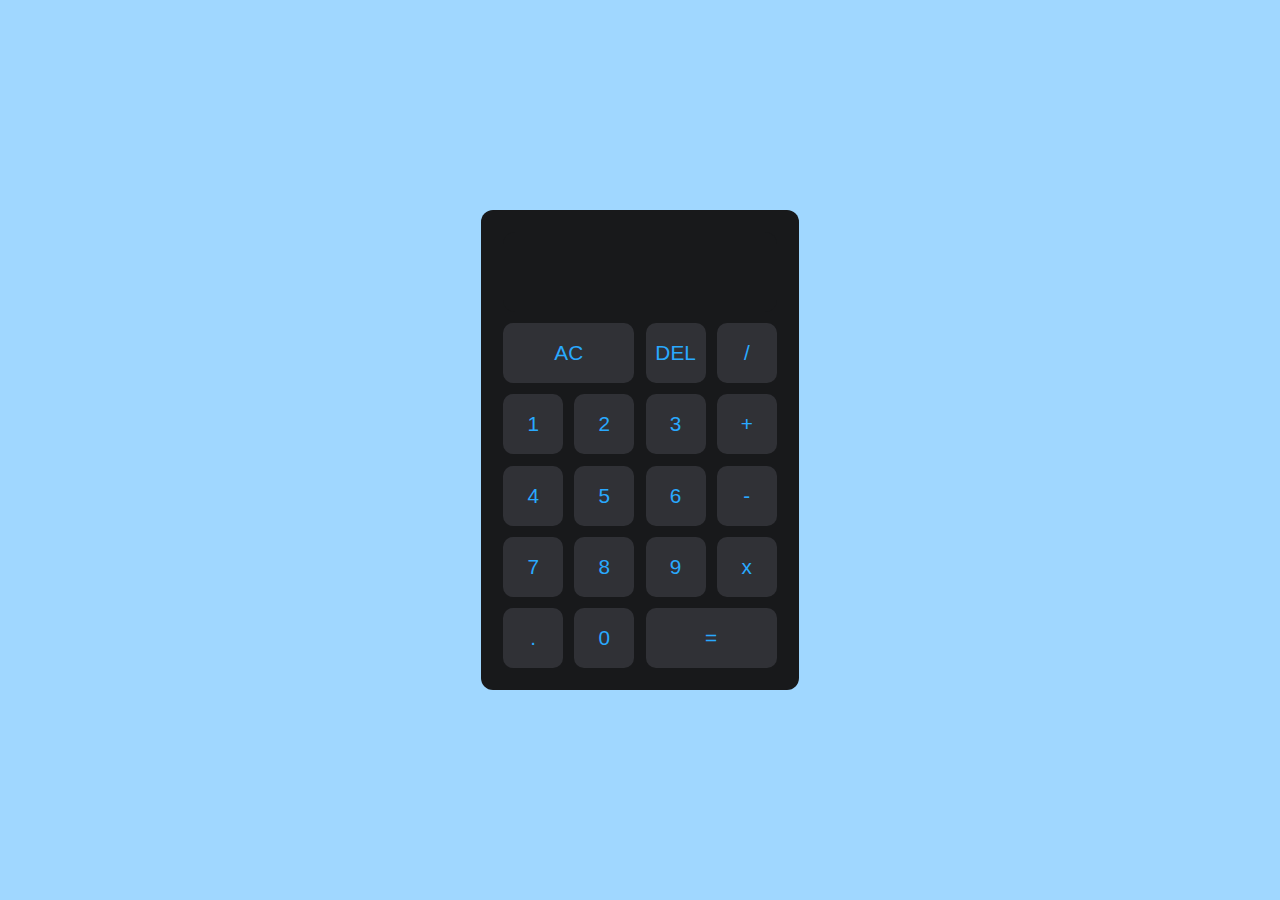
<file: CALCULATOR/index.html>
<!DOCTYPE html>
<html lang="en">
	<head>
		<meta charset="UTF-8" />
		<meta name="viewport" content="width=device-width, initial-scale=1.0" />
		<title>Calculator</title>
		<link rel="stylesheet" href="style.css" />
		<script src="script.js" defer></script>
	</head>
	<body>
		<div class="calculator">
			<div class="output">
				<div class="prev-display"></div>
				<div class="curr-display"></div>
			</div>
			<button class="span-2 clear">AC</button>
			<button class="delete">DEL</button>
			<button class="operation">/</button>
			<button class="number">1</button>
			<button class="number">2</button>
			<button class="number">3</button>
			<button class="operation">+</button>
			<button class="number">4</button>
			<button class="number">5</button>
			<button class="number">6</button>
			<button class="operation">-</button>
			<button class="number">7</button>
			<button class="number">8</button>
			<button class="number">9</button>
			<button class="operation">x</button>
			<button class="number">.</button>
			<button class="number">0</button>
			<button class="span-2 equal">=</button>
		</div>
	</body>
</html>
</file>
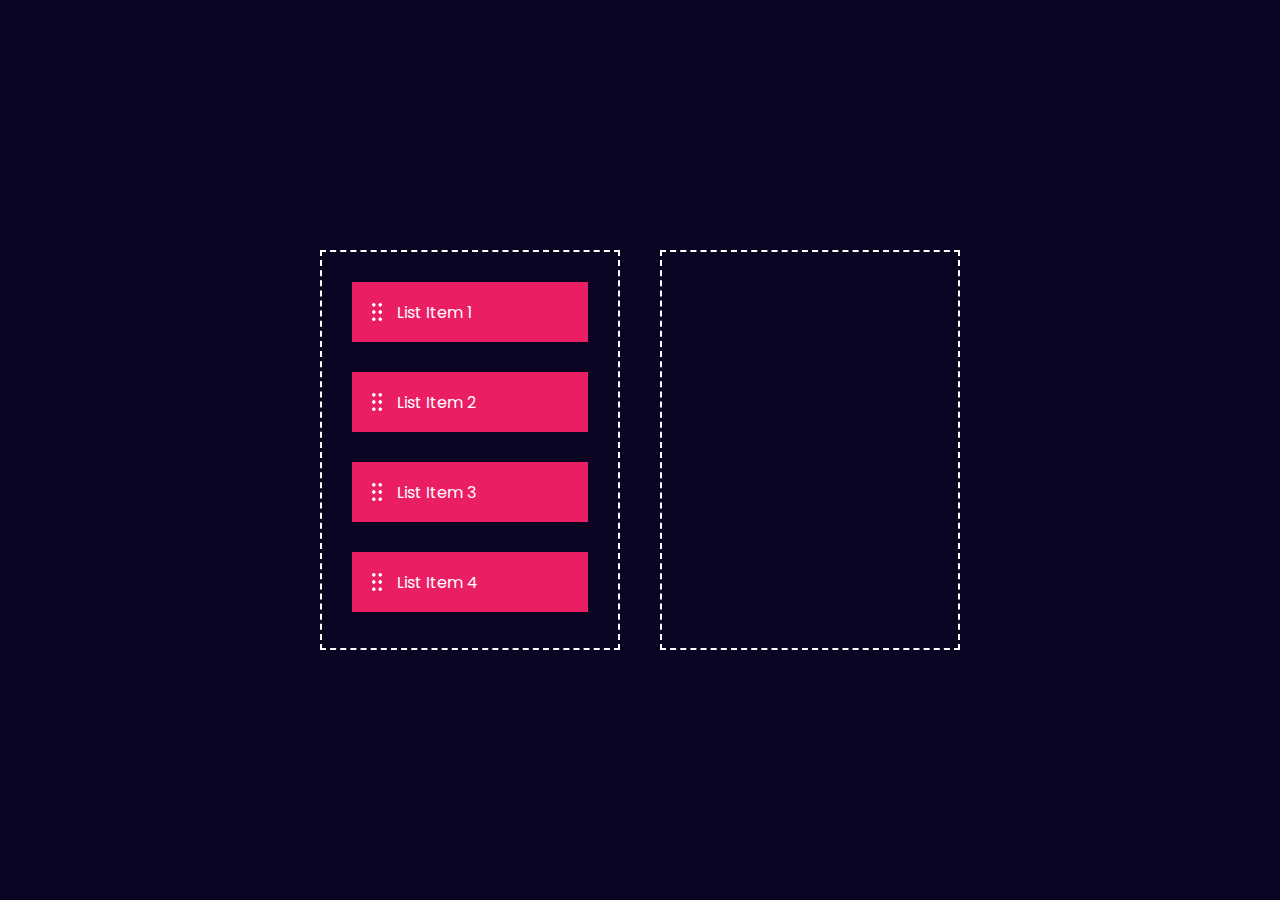
<file: DRAG_N_DROP/index.html>
<!DOCTYPE html>
<html lang="en">
	<head>
		<meta charset="UTF-8" />
		<meta name="viewport" content="width=device-width, initial-scale=1.0" />
		<title>Drag & Drop</title>
		<link rel="stylesheet" href="style.css" />
		<link rel="preconnect" href="https://fonts.googleapis.com" />
		<link rel="preconnect" href="https://fonts.gstatic.com" crossorigin />
		<link
			href="https://fonts.googleapis.com/css2?family=Poppins:ital,wght@0,100;0,200;0,300;0,400;0,500;0,600;0,700;0,800;0,900;1,100;1,200;1,300;1,400;1,500;1,600;1,700;1,800;1,900&display=swap"
			rel="stylesheet"
		/>
	</head>
	<body>
		<div class="container">
			<div id="left">
				<div class="list" draggable="true">
					<img src="IMAGE/drag_drop_icon.png" />List Item 1
				</div>
				<div class="list" draggable="true">
					<img src="IMAGE/drag_drop_icon.png" />List Item 2
				</div>
				<div class="list" draggable="true">
					<img src="IMAGE/drag_drop_icon.png" />List Item 3
				</div>
				<div class="list" draggable="true">
					<img src="IMAGE/drag_drop_icon.png" />List Item 4
				</div>
			</div>
			<div id="right"></div>
		</div>

		<script src="script.js"></script>
	</body>
</html>
</file>
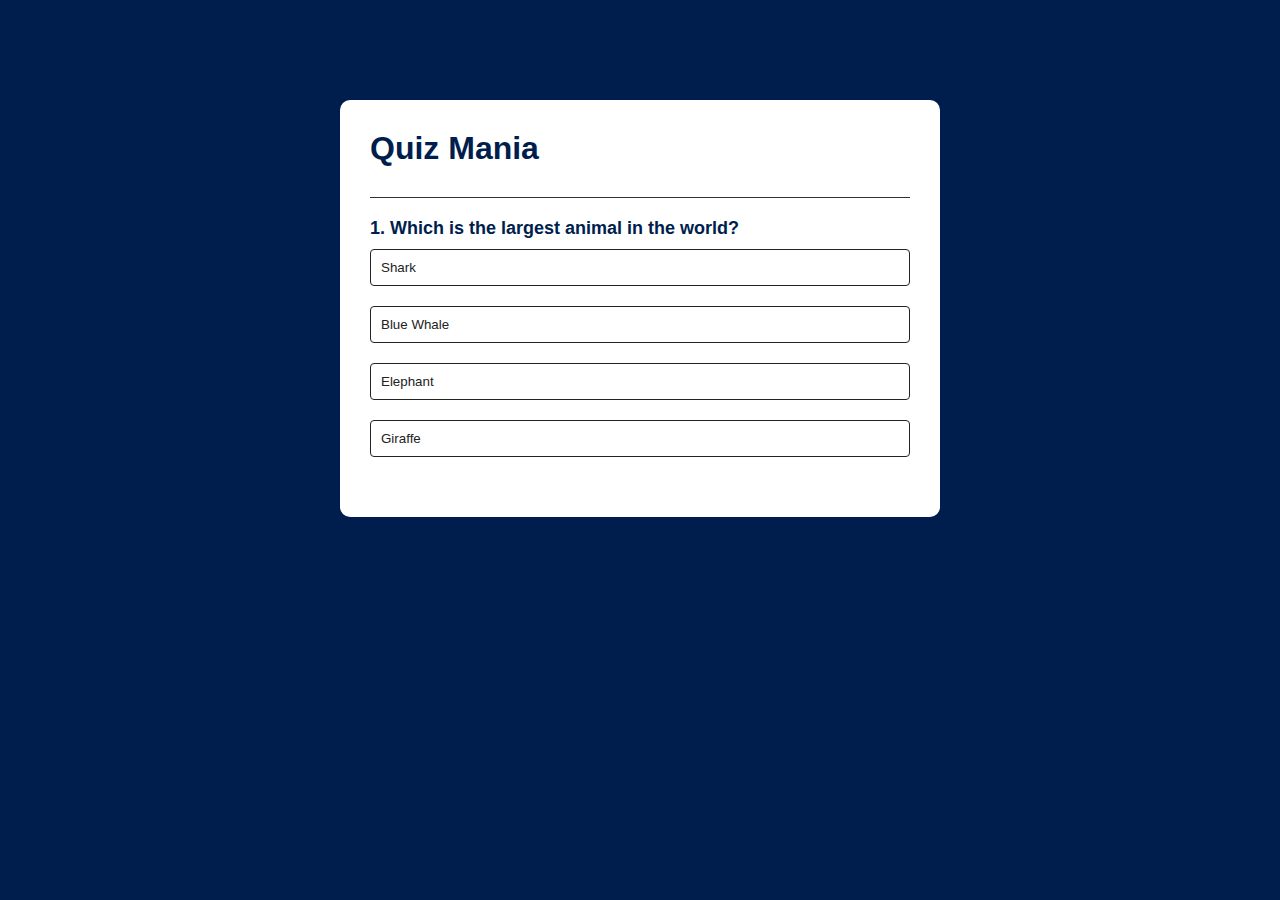
<file: QUIZ_APP/index.html>
<!DOCTYPE html>
<html lang="en">
<head>
    <meta charset="UTF-8">
    <meta name="viewport" content="width=device-width, initial-scale=1.0">
    <title>Quiz Mania</title>
    <link rel="stylesheet" href="style.css" id="stylesheet">
</head>
<body>
    <div class="app">
        <h1>Quiz Mania</h1>
        <div class="quiz">
            <h2 id="question">Question</h2>
            <div id="answer-buttons">
                <button class="btn">Answer 1</button>
                <button class="btn">Answer 2</button>
                <button class="btn">Answer 3</button>
                <button class="btn">Answer 4</button>
            </div>
            <button id="next-btn">Next</button>
        </div>
    </div>
    <script src="script.js"></script>
</body>
</html>
</file>
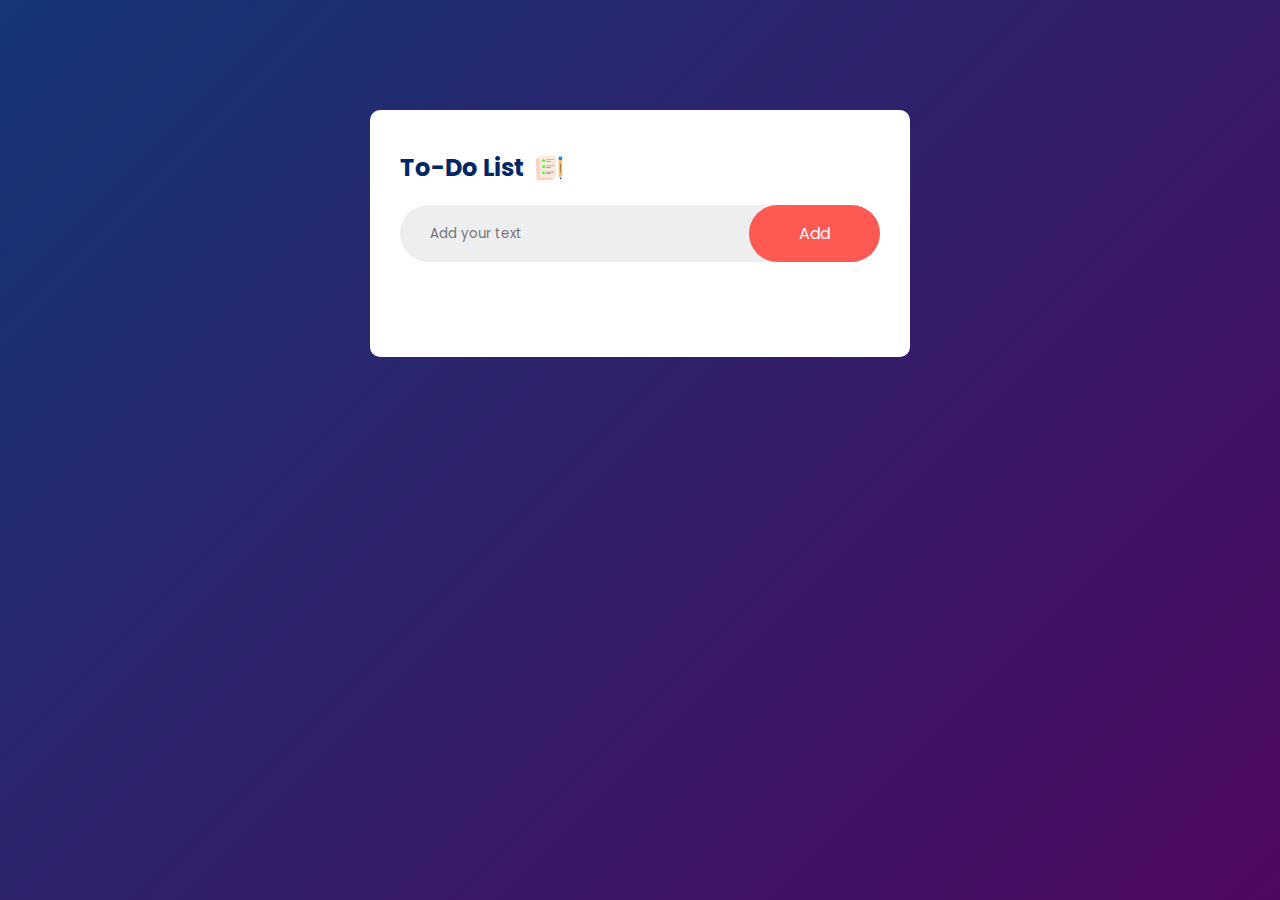
<file: TODO_LIST/index.html>
<!DOCTYPE html>
<html lang="en">
	<head>
		<meta charset="UTF-8" />
		<meta name="viewport" content="width=device-width, initial-scale=1.0" />
		<title>TO DO LIST APP</title>
		<link rel="stylesheet" href="style.css" />
		<link rel="preconnect" href="https://fonts.googleapis.com" />
		<link rel="preconnect" href="https://fonts.gstatic.com" crossorigin />
		<link
			href="https://fonts.googleapis.com/css2?family=Poppins:ital,wght@0,100;0,200;0,300;0,400;0,500;0,600;0,700;0,800;0,900;1,100;1,200;1,300;1,400;1,500;1,600;1,700;1,800;1,900&display=swap"
			rel="stylesheet"
		/>
	</head>
	<body>
		<div class="container">
			<div class="todo-app">
				<h2>To-Do List <img src="IMAGES/icon.png" /></h2>
				<div class="row">
					<input type="text" id="input-box" placeholder="Add your text" />
					<button onclick="AddTask()">Add</button>
				</div>
				<ul id="list-container">
					<!-- <li class="checked">Task 1</li>
					<li>Task 1</li>
					<li>Task 1</li> -->
				</ul>
			</div>
		</div>

		<script src="script.js"></script>
	</body>
</html>
</file>
<file: CALCULATOR/style.css>
*,
*::before,
*::after {
	margin: 0;
	padding: 0;
	box-sizing: border-box;
}

body {
	font-family: "Roboto", sans-serif;
	background-color: #a0d7ff;
	height: 100vh;
	display: flex;
	justify-content: center;
	align-items: center;
}

.calculator {
	display: grid;
	grid-template-rows:
		minmax(80px, auto)
		repeat(5, 60px);
	grid-template-columns: repeat(4, 60px);
	justify-content: center;
	background-color: hsl(220, 6%, 10%);
	padding: 1.4rem;
	border-radius: 12px;
	gap: 0.7rem;
}

.calculator button {
	border: none;
	font-family: inherit;
	font-size: 1.3rem;
	font-weight: 500;
	color: hsl(204, 100%, 58%);
	background-color: hsl(230, 6%, 20%);
	border-radius: 10px;
	cursor: pointer;
}

.calculator button:hover {
	background-color: hsl(220, 6%, 30%);
}

.span-2 {
	grid-column: span 2;
}

.calculator > .output {
	font-size: 2rem;
	background-color: inherit;
	color: white;
	grid-column: 1 / -1;
	display: flex;
	flex-direction: column;
	justify-content: space-around;
	align-items: flex-end;
	word-break: break-all;
	border-radius: inherit;
}

.output .prev-display {
	font-size: 1.3rem;
	font-weight: 400;
	color: hsl(0, 0%, 65%);
}
</file>
<file: DRAG_N_DROP/style.css>
* {
	margin: 0;
	padding: 0;
	font-family: "Poppins", sans-serif;
	box-sizing: border-box;
}

.container {
	width: 100%;
	min-height: 100vh;
	background: #0b0423;
	display: flex;
	align-items: center;
	justify-content: center;
}

#left,
#right {
	width: 300px;
	min-height: 400px;
	margin: 20px;
	border: 2px dashed #fff;
}

.list {
	background: #e91e63;
	height: 60px;
	margin: 30px;
	color: #fff;
	display: flex;
	align-items: center;
	cursor: grab;
}

.list img {
	width: 10px;
	margin-right: 15px;
	margin-left: 20px;
}
</file>
<file: QUIZ_APP/style.css>
* {
    margin: 0;
    padding: 0;
    font-family: sans-serif;
    box-sizing: border-box;
}

body {
    background: #001e4d;
}

.app {
    background: #fff;
    width: 90%;
    max-width: 600px;
    margin: 100px auto 0;
    border-radius: 10px;
    padding: 30px;
}

.app h1 {
    font-weight: 25px;
    color: #001e4d;
    font-weight: 600;
    border-bottom: 1px solid #333;
    padding-bottom: 30px;
}

.quiz {
    padding: 20px 0;
}

.quiz h2 {
    font-size: 18px;
    color: #001e4d;
    font-weight: 600;
}

.btn {
    background: #fff;
    color: #222;
    font-weight: 500;
    width: 100%;
    border: 1px solid #222;
    padding: 10px;
    margin: 10px 0;
    text-align: left;
    border-radius: 4px;
    cursor: pointer;
    transition: all 0.5s ease; 
}

.btn:hover:not([disabled]) {
    background: #222;
    color: #fff;
}

.btn:disabled {
    cursor: no-drop;
}

#next-btn {
    background: #001e4d;
    color: #fff;
    font-weight: 500;
    width: 150px;
    border: 0;
    padding: 10px;
    margin: 20px auto 0;
    border-radius: 4px;
    cursor: pointer;
    display: none;
}

.correct {
    background: #9aeabc;
}

.incorrect {
    background: #ff9393;
}
</file>
<file: TODO_LIST/style.css>
* {
	margin: 0;
	padding: 0;
	font-family: "Poppins", sans-serif;
	box-sizing: border-box;
}

.container {
	width: 100%;
	min-height: 100vh;
	background: linear-gradient(135deg, #153677, #4e085f);
	padding: 10px;
}

.todo-app {
	width: 100%;
	max-width: 540px;
	background: #fff;
	margin: 100px auto 20px;
	padding: 40px 30px 70px;
	border-radius: 10px;
}

.todo-app h2 {
	color: #002765;
	display: flex;
	align-items: center;
	margin-bottom: 20px;
}

.todo-app h2 img {
	width: 30px;
	margin-left: 10px;
}

.row {
	display: flex;
	align-items: center;
	justify-content: space-between;
	background: #edeef0;
	border-radius: 30px;
	padding-left: 20px;
	margin-bottom: 25px;
}

input {
	flex: 1;
	border: none;
	outline: none;
	background: transparent;
	padding: 10px;
	font-weight: 14px;
}

button {
	border: none;
	outline: none;
	padding: 16px 50px;
	background: #ff5954;
	border-radius: 40px;
	color: #fff;
	font-size: 16px;
	cursor: pointer;
}

ul li {
	list-style: none;
	font-size: 17px;
	padding: 12px 8px 12px 50px;
	user-select: none;
	cursor: pointer;
	position: relative;
}

ul li::before {
	content: "";
	position: absolute;
	height: 28px;
	width: 28px;
	border-radius: 50%;
	background-image: url(/4_TODO_LIST/IMAGES/unchecked.png);
	background-size: cover;
	background-position: center;
	top: 8px;
	left: 8px;
}

ul li.checked {
	color: #555;
	text-decoration: line-through;
}

ul li.checked::before {
	background-image: url(/4_TODO_LIST/IMAGES/checked.png);
}

ul li span {
	position: absolute;
	right: 0;
	top: 5px;
	width: 40px;
	height: 40px;
	font-size: 22px;
	color: #555;
	line-height: 40px;
	text-align: center;
	border-radius: 50%;
}

ul li span:hover {
	background: #edeef0;
}
</file>
